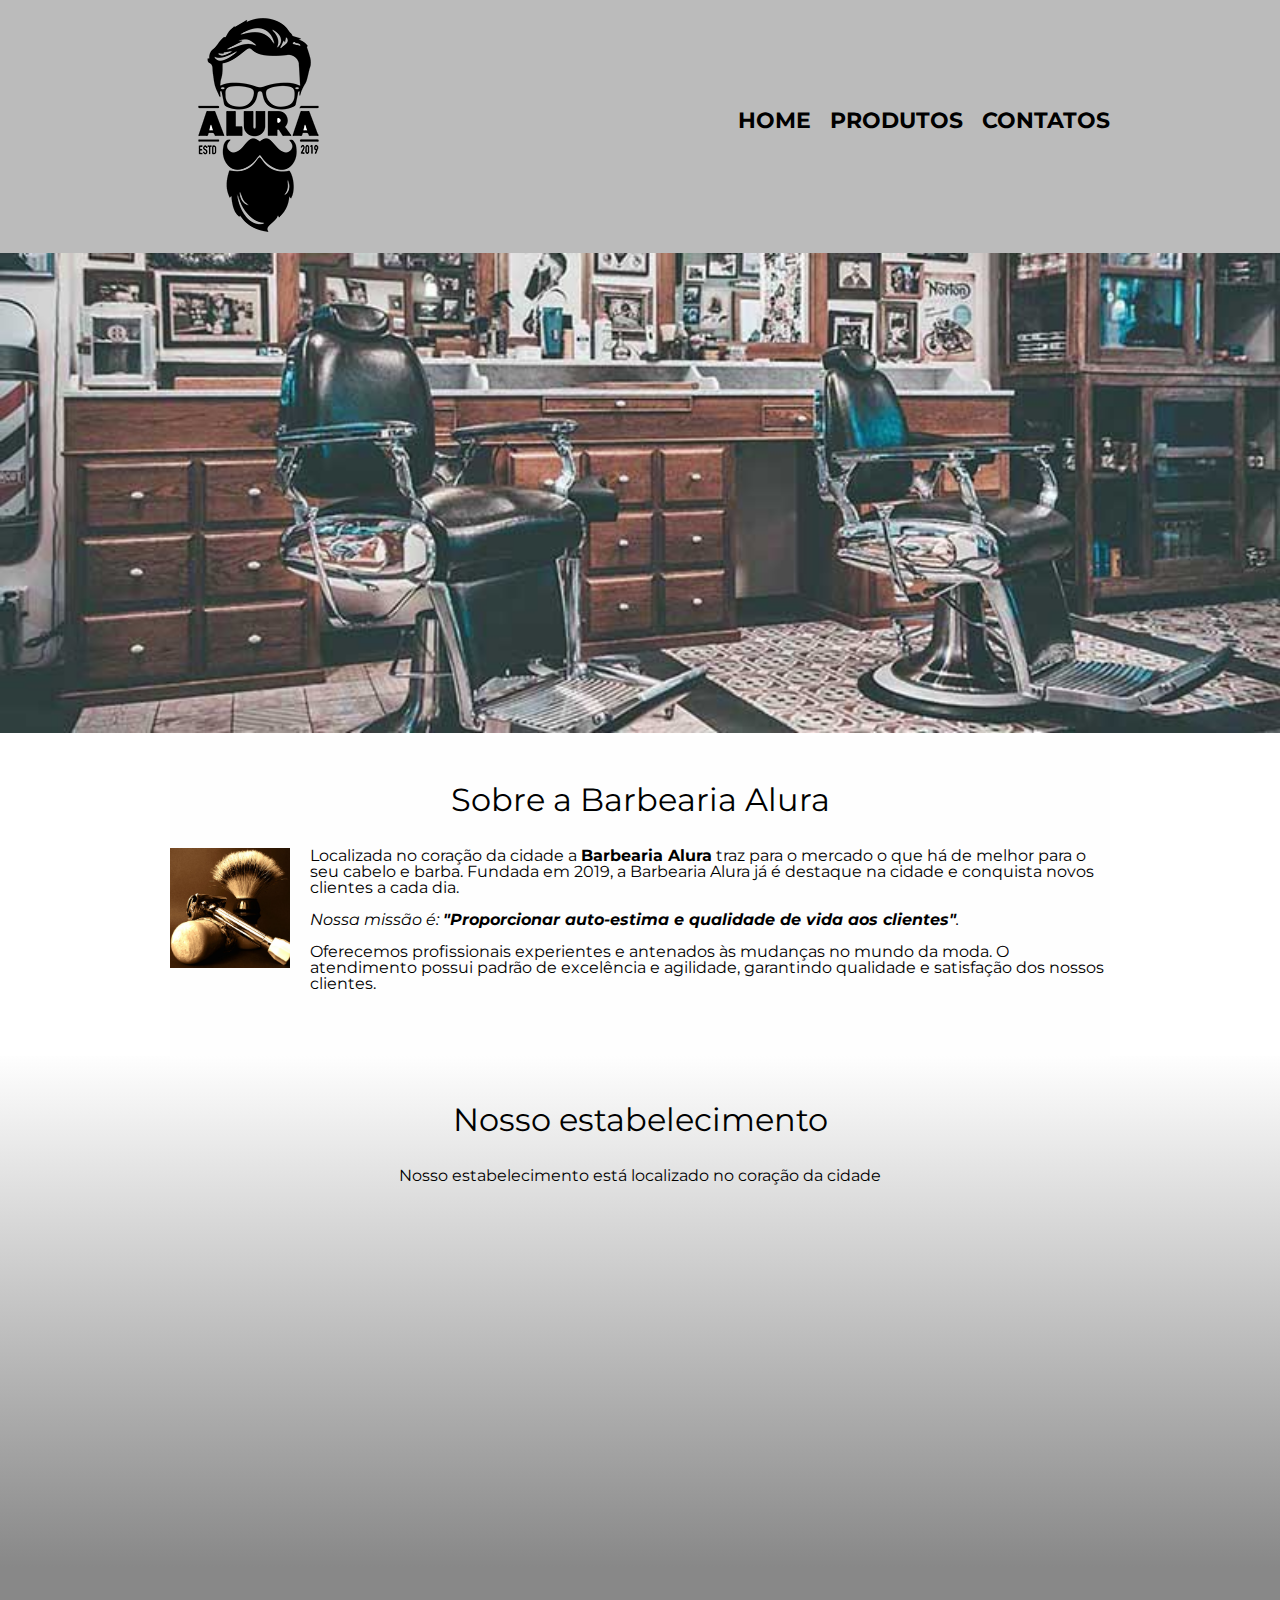
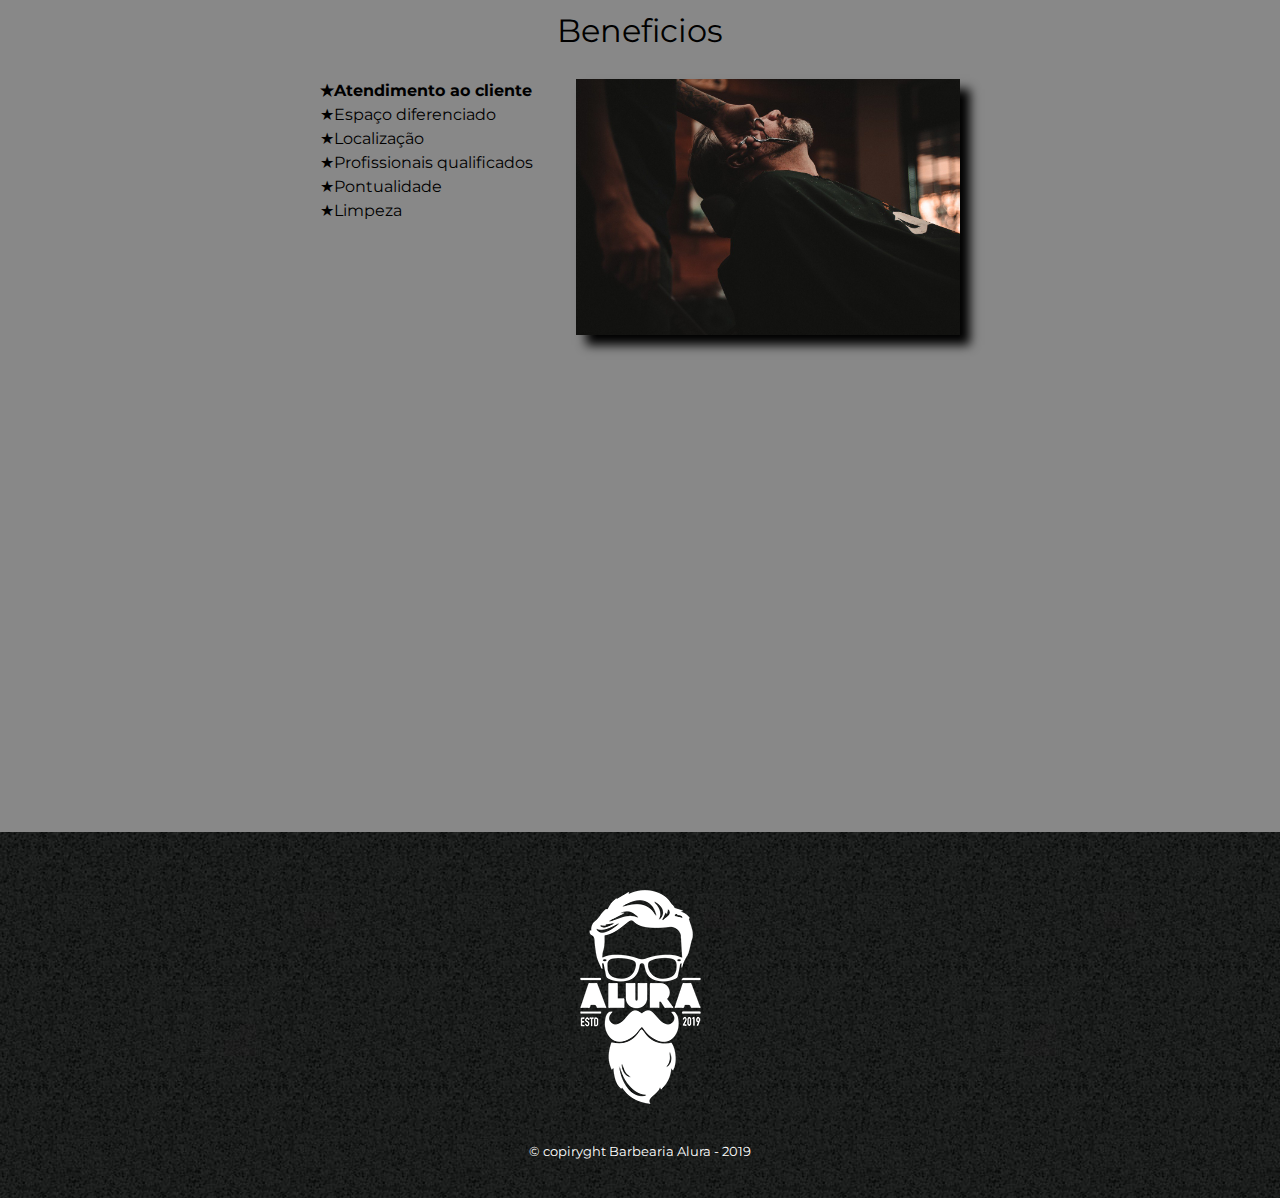
<file: index.html>
<!DOCTYPE html>
<html lang="pt-BR"> <!--tag do conteudo html-->
<head> <!--separa as configurações do conteudo-->
    <!--a tag meta é utilizada para passar informações encoding ao navegador-->
    <meta charset="UTF-8"> <!--conjunto de caracteres-->
    <meta http-equiv="X-UA-Compatible" content="IE=edge">
    <meta name="viewport" content="width=device-width, initial-scale=1.0">
    <link rel="stylesheet" href="css/reset.css">
    <link rel="stylesheet" href="css/style.css"> <!--css externo-->
    <style>
        /*css interno*/
    </style>
    <title>Barbearia Alura</title> <!--titulo da pagina-->
</head>
<body> <!--tag de conteudo da pagina-->
<!--existe 6 niveis de titulos(h1 - h6)-->
<header>
    <div class="container">
    <h1><img src="img/logo.png" alt="logo da barbearia alura"></h1>
    <nav>
    <ul>
        <li><a href="index.html">Home</a></li>
        <li><a href="produtos.html">Produtos</a></li>
        <li><a href="contato.html">Contatos</a></li>
    </ul>
</nav>
</div>
</header>
<img class="banner" src="img/banner.jpg" alt="banner-barbearia">

<main>
<section class="principal">
    <h2 class="titulo-principal">Sobre a Barbearia Alura</h2>
    <img class="utensilios" src="img/utensilios.jpg" alt="utensilios de um barbeiro">
    <!--tag p serve para colocar paragrafos-->
    <!--cada tag tem um significado no html5-->
    <p>Localizada no coração da cidade a <strong>Barbearia Alura</strong> traz para o mercado o que há de melhor para o seu cabelo e barba. Fundada em 2019, a Barbearia Alura já é destaque na cidade e conquista novos clientes a cada dia.</p>
    
    <!--<strong>destaca em negrito o texto</strong> e <em></em> da enfase em italico-->
    <p id="missao"><em>Nossa missão é: <strong>"Proporcionar auto-estima e qualidade de vida aos clientes"</strong>.</em></p>
    
    <p>Oferecemos profissionais experientes e antenados às mudanças no mundo da moda. O atendimento possui padrão de excelência e agilidade, garantindo qualidade e satisfação dos nossos clientes.
    </p>
</section>

<section class="mapa">
    <h3 class="titulo-principal">Nosso estabelecimento</h3>
    <p>Nosso estabelecimento está localizado no coração da cidade</p>

    <div class="mapa-conteudo">
    <iframe src="https://www.google.com/maps/embed?pb=!1m18!1m12!1m3!1d3657.1065566250004!2d-46.653905485135546!3d-23.564616184681267!2m3!1f0!2f0!3f0!3m2!1i1024!2i768!4f13.1!3m3!1m2!1s0x94ce59541c6c79c3%3A0x36b90a85f0f8cb33!2sGrupo%20Alura!5e0!3m2!1spt-BR!2sbr!4v1663075277600!5m2!1spt-BR!2sbr" width="100%" height="300" style="border:0;" allowfullscreen="" loading="lazy" referrerpolicy="no-referrer-when-downgrade"></iframe>
    </div>
</section>

<section class="beneficios">
    <h3 class="titulo-principal">Beneficios</h3>
    <div class="conteudo-beneficios">
    <!-- ul - lista sem ordem / ol - lista ordedenada-->
    <ul class="lista-beneficios">
        <li class="itens" >Atendimento ao cliente</li>
        <li class="itens">Espaço diferenciado</li>
        <li class="itens">Localização</li>
        <li class="itens">Profissionais qualificados</li>
        <li class="itens">Pontualidade</li>
        <li class="itens">Limpeza</li>
    </ul><img class="imagem-beneficios" src="img/beneficios.jpg" alt="">
    </div>

    <div class="video">
    <iframe width="100%" height="315" src="https://www.youtube.com/embed/wcVVXUV0YUY" frameborder="0" allow="accelerometer; autoplay; encrypted-media; gyroscope; picture-in-picture" allowfullscreen></iframe>
</div>

</section>
</main>

<footer>
    <img src="img/logo-branco.png" alt="">
    <p class="copyright">&copy; copiryght Barbearia Alura - 2019</p>
</footer>
</body>
</html>
</file>
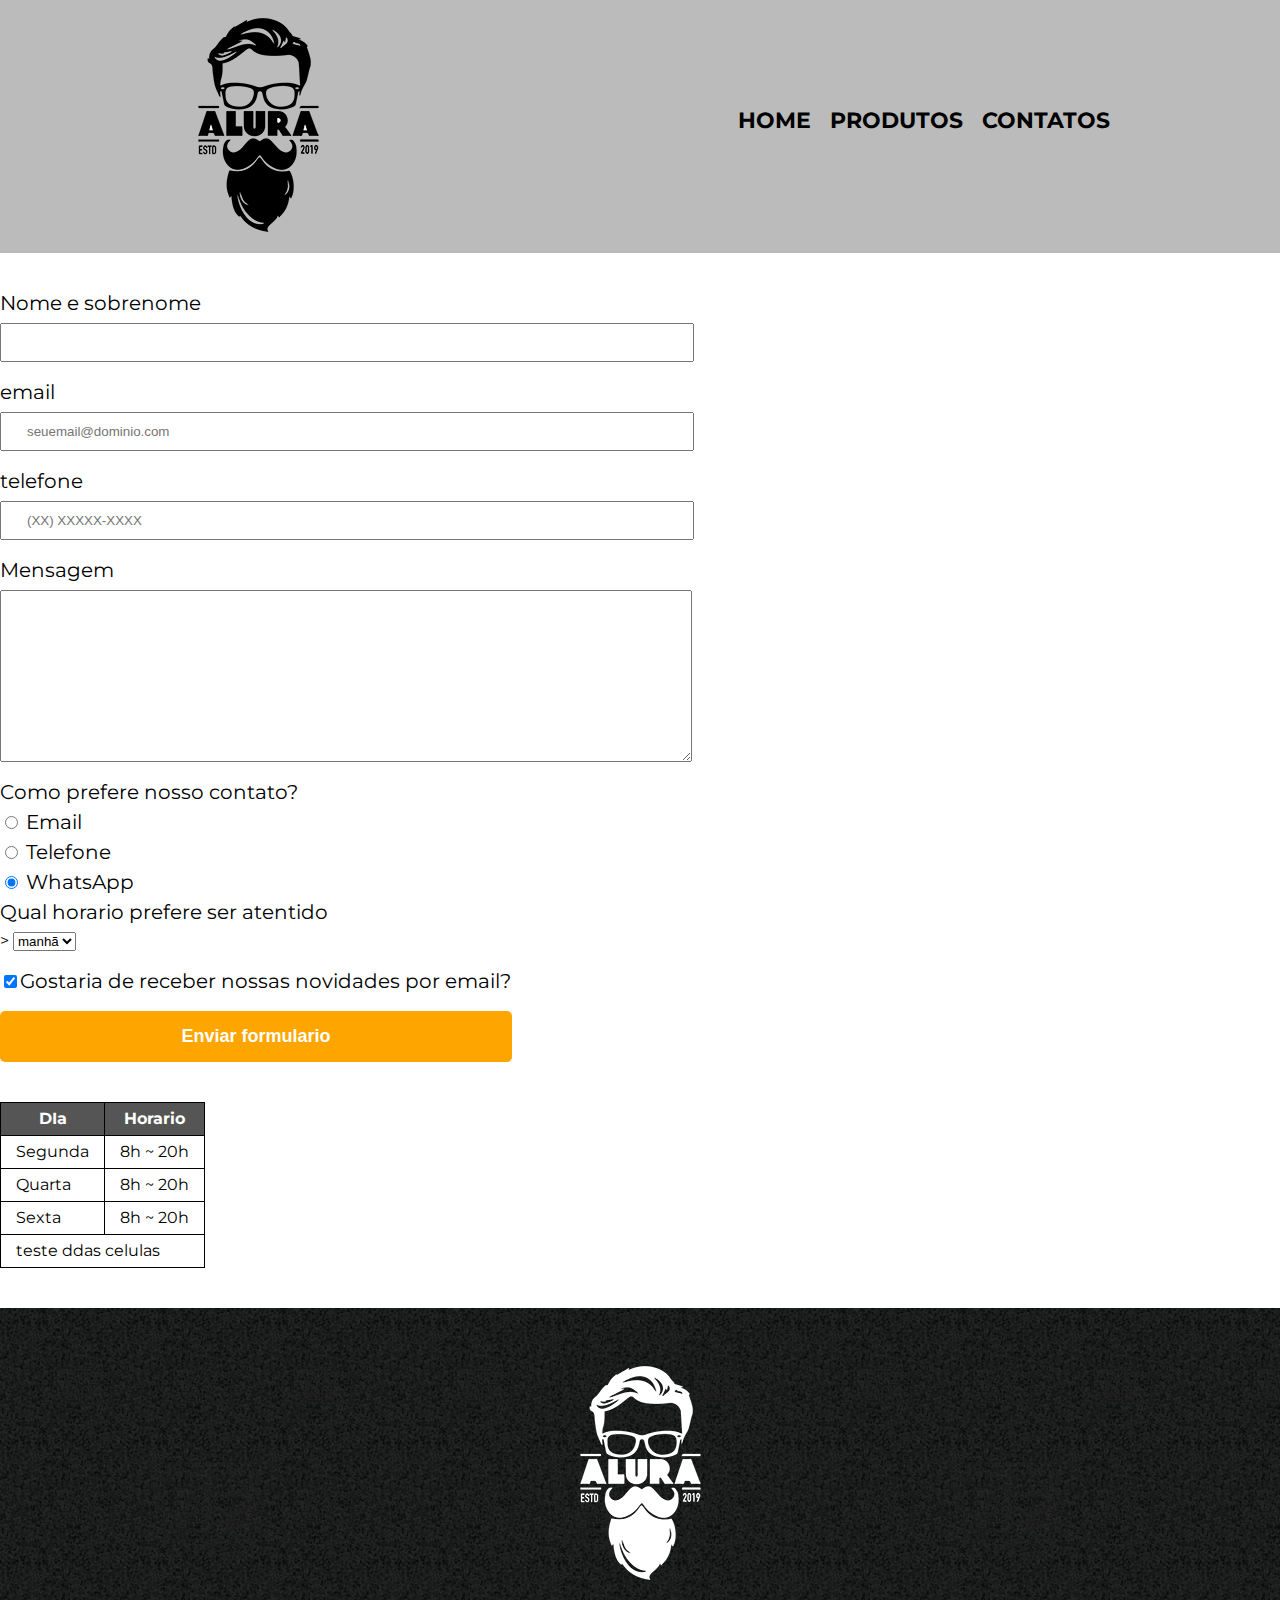
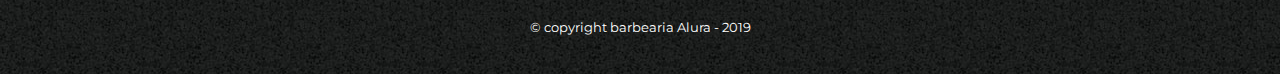
<file: contato.html>
<!DOCTYPE html>
<html lang="en">
<head>
    <meta charset="UTF-8">
    <meta http-equiv="X-UA-Compatible" content="IE=edge">
    <meta name="viewport" content="width=device-width, initial-scale=1.0">
    <link rel="stylesheet" href="css/reset.css">
    <link rel="stylesheet" href="css/style.css">
    <title>Contatos</title>
</head>
<body>
    <header>
        <div class="container">
        <h1><img src="img/logo.png" alt="logo da barbearia alura"></h1>

        <nav>
        <ul>
            <li><a href="index.html">Home</a></li>
            <li><a href="produtos.html">Produtos</a></li>
            <li><a href="contato.html">Contatos</a></li>
        </ul>
    </nav>
    </div>
    </header>

    <main>
        <form action="">
            <label for="nome-sobrenome">Nome e sobrenome</label>
            <input type="text" name="" id="nome-sobrenome" class="input-padrao" required>

            <label for="email">email</label>
            <input type="email" id="email" class="input-padrao" required placeholder="seuemail@dominio.com">

            <label for="telefone">telefone</label>
            <input type="tel" id="telefone" class="input-padrao" required placeholder="(XX) XXXXX-XXXX">

            <label for="mensagem">Mensagem</label>
            <textarea name="mensagem" id="mensagem" cols="70" rows="10" class="input-padrao" required></textarea>

            <fieldset>
                <legend>Como prefere nosso contato?</legend>
                <label for="radio-email"><input type="radio" name="contato" id="radio-email" value="radio-email"> Email</label>
                
                <label for="radio-telefone"><input type="radio" name="contato" value="telefone" id="radio-telefone"> Telefone</label>
                
                <label for="radio-whatsapp"WhatsApp><input type="radio" name="contato" id="radio-whatsapp" checked> WhatsApp</label>
            </fieldset>

            <fieldset>
                <!--um fieldset não tem paragrafo, ao inves disso utiliza-se legend-->>
            <legend> Qual horario prefere ser atentido </legend>
            <select name="" id="">
                <option value="">manhã</option>
                <option value="">tarde</option>
                <option value="">noite</option>
            </select>
            </fieldset>

            <label class="checkbox" for="checkbox-email"><input type="checkbox" name="" id="checkbox-email" checked>Gostaria de receber nossas novidades por email?</label>

            <input type="submit" value="Enviar formulario" class="enviar">
        </form>


        <table>
            <!--cabeçalho da tabelo-->
            <thead>
                <tr>
                    <th>DIa</th>
                    <th>Horario</th>
                </tr>
            </thead>
            <!--conteudo-->
            <tbody>
            <tr>
                <td>Segunda</td>
                <td>8h ~ 20h</td>
            </tr>
            <tr>
                <td>Quarta</td>
                <td>8h ~ 20h</td>
            </tr>
            <tr>
                <td>Sexta</td>
                <td>8h ~ 20h</td>
            </tr>
            <tr>
                <td colspan="2">teste ddas celulas</td>
            </tr>
        </tbody>
        </table>
    </main>

    <footer>
        <img src="img/logo-branco.png" alt="logo da barbearia Alura">
        <p class="copyright">&copy; copyright barbearia Alura - 2019</p>
    </footer>

</body>
</html>
</file>
<file: css/style.css>
@import url('https://fonts.googleapis.com/css2?family=Montserrat:wght@400;700&display=swap');

body {
    font-family: 'Montserrat', sans-serif;
    

}

header {
    background: #BBBBBB;
}

.container {
    position: relative;
    width: 940px;
    margin: 0 auto;
}

nav {
    position: absolute;
    top: 110px;
    right: 0;
}
nav li {
    display: inline;
    margin: 0 0 0 15px;
}
nav a {
    text-transform: uppercase;
    color: #000000;
    font-weight: bold;
    font-size: 22px;
    text-decoration: none;
}
nav a:hover {
    color: #C78C19;

}
.produtos {
    width: 940px;
    margin: 0 auto;
    padding: 50px 0;
}
.produtos li {
    display: inline-block;
    text-align: center;
    width: 30%;
    vertical-align: top;
    margin: 0 1.5%;
    padding: 30px 20px;
    box-sizing: border-box;
    border: 2px solid #000000;
    border-radius: 10px;
}
.produtos li:hover {
    border-color: #C78C19;
}
.produtos li:active {
    border-color: #088C19;
}

.produtos li:hover h2 {
    font-size:  34px;
}
.produtos h2 {
    font-size: 30px;
    font-weight: bold;
}
.produto-descricao {
    font-size: 18px;
}
.produto-preco {
    font-size: 22px;
    font-weight: bold;
    margin-top: 10px;
}
footer {
    text-align: center;
    background: url("../img/bg.jpg");
    padding: 40px;
}
.copyright {
    color: #ffffff;
    font-size: 13px;
    margin: 20px 0 0;
}
form {
    margin: 40px 0;
}
form label, form legend {
    display: block;
    font-size: 20px;
    margin: 0 0 10px;
}

.input-padrao {
    display: block;
    margin: 0 0 20px;
    padding: 10px 25px;
    width: 50%;
}
.checkbox {
    margin: 20px 0;
}
.enviar {
    width: 40%;
    padding: 15px 0;
    background: orange;
    color: white;
    font-weight: bold;
    font-size: 18px;
    border: none;
    border-radius: 5px;
    /*posso colocar propriedades especificas, como o background, como posso colocar todos os elementos no transition*/
    transition: 1s all;
    cursor: pointer;
}
.enviar:hover {
    background-color: darkorange;
    /*isso faz com que meu elemento aumente sua escala em geral - tamanho, padding, etc*/
    transform: scale(1.2);
}
table {
    margin: 20px 0 40px;

}
thead {
    background: #555555;
    color: white;
    font-weight: bold;
}
td, th {
    border: 1px solid #000000;
    padding: 8px 15px;
}

/*css da pagina inicial*/
.banner {
    width: 100%;
}
.titulo-principal {
    text-align: center;
    /*em: duas vezes o tamanho base*/
    font-size: 2em;
    margin: 0 0 1em;
    /*limpa o float a esquerda deixado pela imagem*/
    clear: left;
    /*colocar opacidade em cores*/
    /*color: rgba(0, 0, 0, 0.7);*/
}
.principal {
    padding:  3em 0;
    background: #FEFEFE;
    width: 940px;
    margin: 0 auto;
}
.principal p {
    margin: 0 0 1em;
}
.principal strong {
    font-weight: bold;
}
.principal em {
    font-style: italic;
}
.utensilios {
    width: 120px;
    float: left;
    margin: 0 20px 20px 0;
}
.mapa {
    padding: 3em 0;
    background: linear-gradient(#FEFEFE, #888888);
    
}
.mapa-conteudo {
    width: 940px;
    margin: 0 auto;
}
.mapa p {
    margin: 0 0 2em;
    text-align: center;
}

.beneficios {
    padding: 3em 0;
    background: #888888;
}
.conteudo-beneficios {
    width: 640px;
    margin: 0 auto;
}
.lista-beneficios {
   width: 40%; 
   display: inline-block;
   vertical-align: top;
}
.itens {
    line-height: 1.5em;
}
.itens::before {
    content: "\2605";
}
/*selecionar o primeiro item no conjunto das classes .itens*/
.itens:first-child {
    font-weight: bold;
}
/*selecionar um item especifico, no caso abaixo o quarto elemento - (2n) pega elementos pares*/
.itens.itens:nth-child(1) {
    font-weight: bold;
}
.imagem-beneficios {
    width: 60%;
    opacity: 1;
    transition: 400ms;
    /*adicionar sombras, é possivel colocar mais de um no  elemento*/
    box-shadow: 10px 10px 10px 0 #000000;
}
.imagem-beneficios:hover {
    opacity: 0.3;
    
}

.video {
    padding: 3em 0;
    width: 560px;
    margin: 1em auto;
}

@media screen and (max-width: 480px) {
    .container, .principal, .conteudo-beneficios, .mapa-conteudo, .video {
        width: auto;
    }
    h1 {
        text-align: center;
    }
    nav {
        position: static;
    }
    nav ul, .conteudo-beneficios, .video  {
        text-align: center;
        padding: 1.2em;
    }
    .lista-beneficios, .imagem-beneficios {
        width: 100%;
    }
}
</file>
